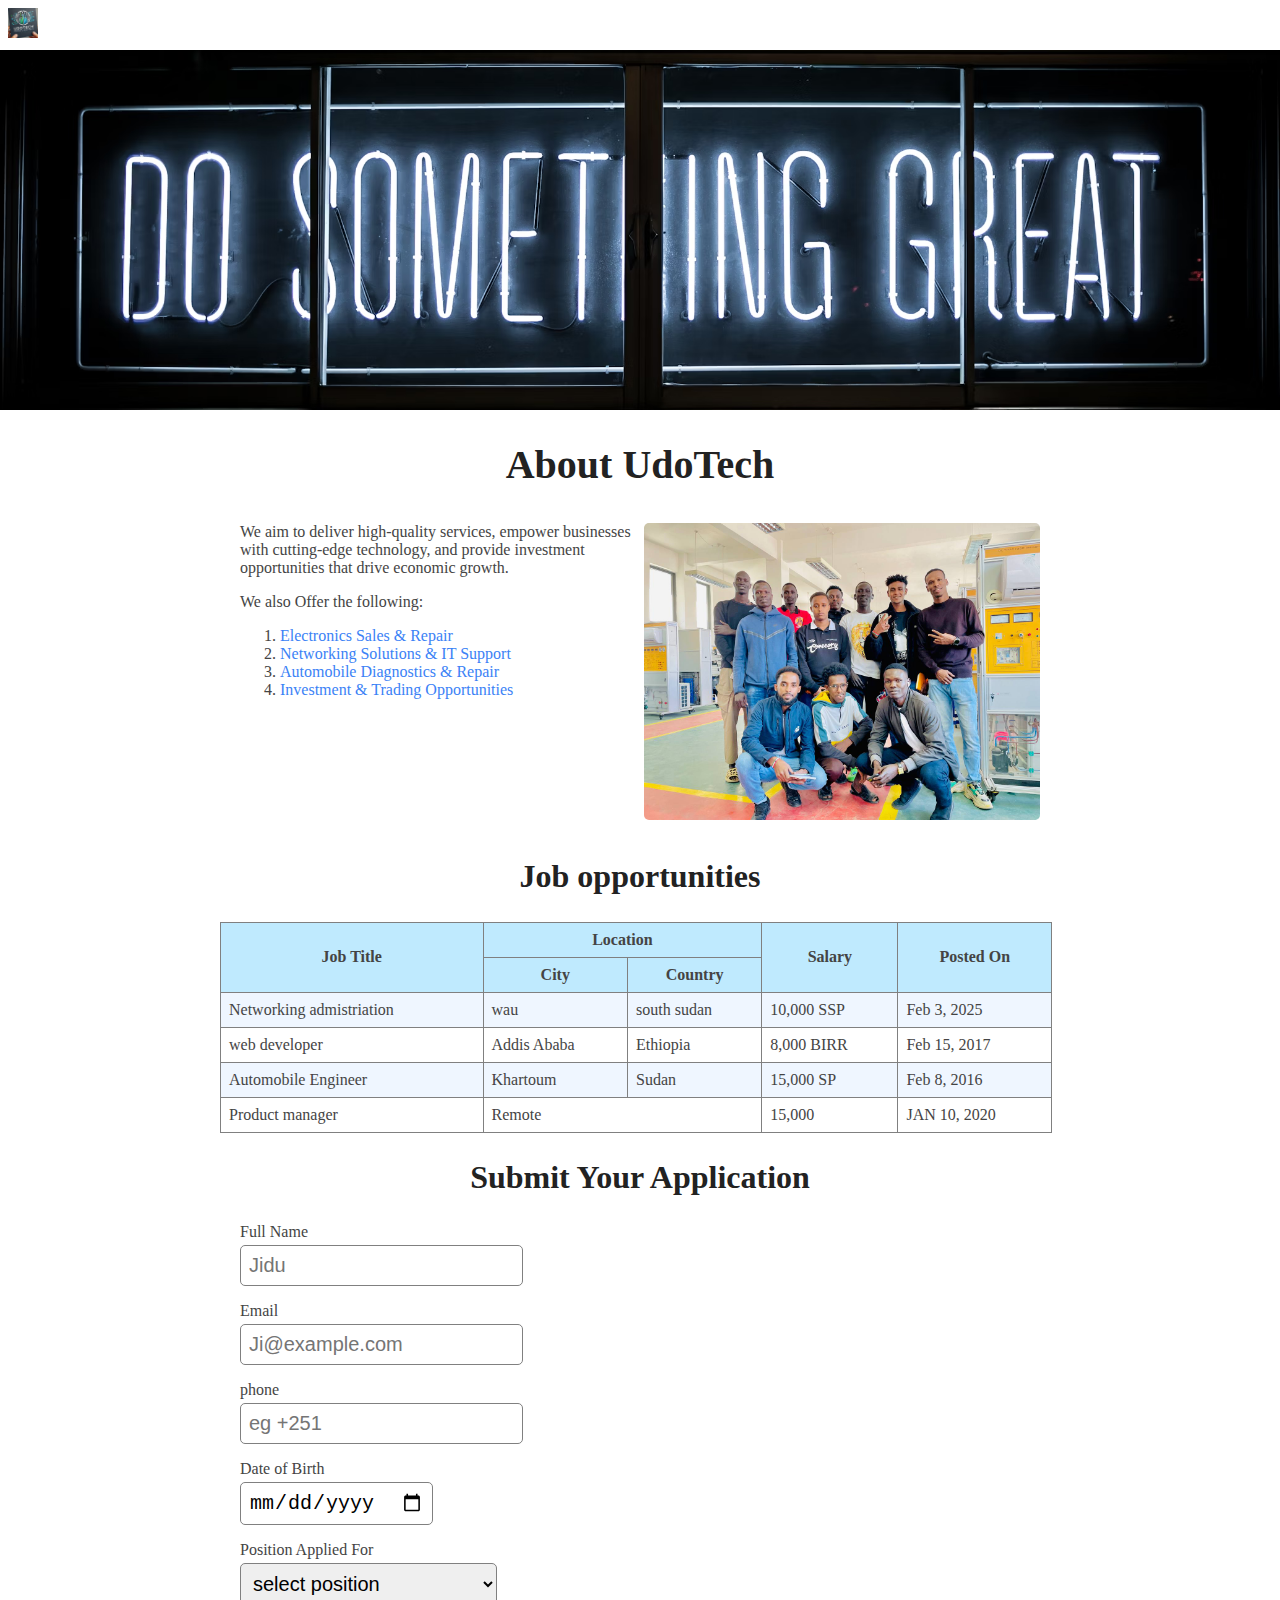
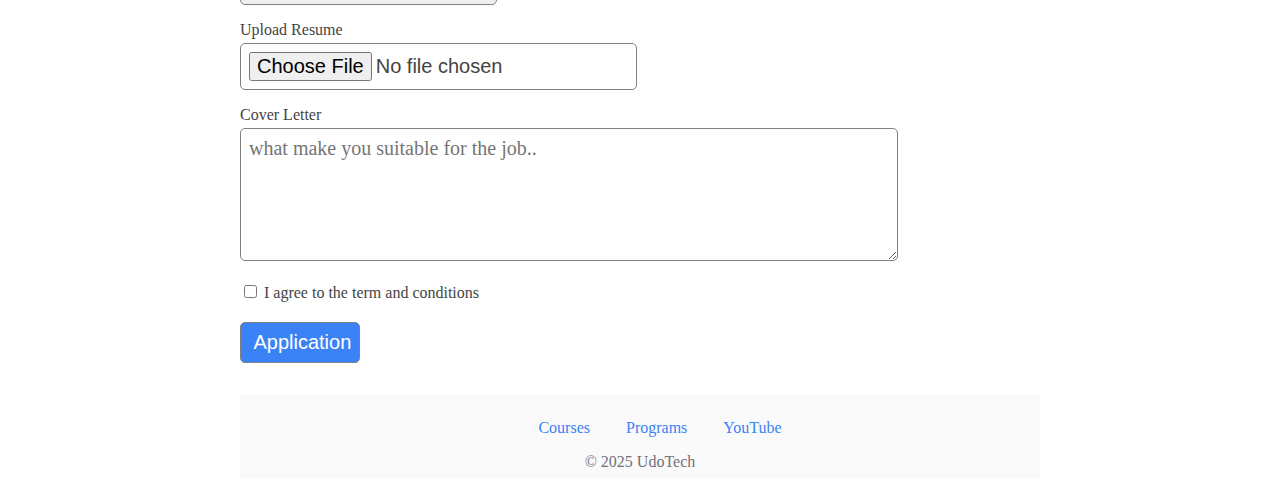
<file: index.html>
<!DOCTYPE html>

<html lang="en">

<head>
    <title>UdoTech</title>
    <link rel="stylesheet" href="style2.css">

</head>

<body>
    <div id="navbar">
        <img id="logo" alt="UdoTech Logo" src="udo_tech.webp">

    </div>
    <img id="banner" src="do_something.avif" alt="Banner" height="360">

    <h1>About UdoTech </h1> 

    <div id="About">

        <div id="description">
            <p style="margin-top: 0;">
                We aim to deliver high-quality services, empower businesses with cutting-edge
                technology, and provide investment opportunities that drive economic growth.
            </p>

            <p>
                We also Offer the following:
            <ol>
                <li>
                    <a href="https://www.google.com" method="_bank">
                        Electronics Sales & Repair
                    </a>
                </li>
                <li>
                    <a href="https://www.google.com" method="_bank">
                        Networking Solutions & IT Support
                    </a>
                </li>
                <li>
                    <a href="https://www.google.com" method="_bank">
                        Automobile Diagnostics & Repair
                    </a>
                </li>
                <li>
                    <a href="https://www.google.com" method="_bank">
                        Investment & Trading Opportunities
                    </a>
                </li>
            </ol>
            </p>

        </div>
        <div id="Team">
            <img id="team_image" src="team.jpg" alt="Team"  width="700">
        </div>

    </div>

    <h2>Job opportunities</h2>

    <div>
    <table id="job-table">
        <tr class="job-header-row">
             <th rowspan="2">Job Title</th>
             <th colspan="2">Location</th>
             <th rowspan="2">Salary</th>
             <th rowspan="2">Posted On</th>
        </tr>
        <tr class="job-header-row">
            <th>City</th>
            <th>Country</th>
        </tr>
        <tr class="job-header-row">
            <td>Networking admistriation</td>
            <td>wau</td>
            <td>south sudan</td>
            <td>10,000 SSP</td>
            <td>Feb 3, 2025</td>
        </tr>
        <tr class="job-header-row">
            <td>web developer</td>
            <td>Addis Ababa</td>
            <td>Ethiopia</td>
            <td>8,000 BIRR</td>
            <td>Feb 15, 2017</td>
        </tr>
        <tr class="job-header-row">
            <td>Automobile Engineer</td>
            <td>Khartoum</td>
            <td>Sudan</td>
            <td>15,000 SP</td>
            <td>Feb 8, 2016</td>
        </tr>
        <tr class="job-header-row">
            <td> Product manager</td>
            <td colspan="2">Remote</td>
            <td>15,000</td>
            <td>JAN 10, 2020</td>
        </tr>
    </table>
    </div>

    <div id="Application">
        <h2>Submit Your Application</h2>

        <form id="Application-form">

            <div class="form-group">
                <label for="name">Full Name</label><br>
                <input  type="text" name="Full Name" id="name" required placeholder="Jidu">
            </div>

            <div >

            <div class="form-group">
                <label for="email">Email</label><br>
                <input type="text" id="email" name="email address" required placeholder="Ji@example.com">
            </div>

            <div class="form-group">
                <label for="phone">phone</label><br>
                <input type="tel" name="phone" id="phone" placeholder="eg +251" required>
            </div>

            <div class="form-group">
                <label for="dob">Date of Birth</label><br>
                <input type="date" name="dob" id="dob" required>

            </div>

            <div class="form-group">
                <label for="position">Position Applied For</label><br>
                <select name="position Applied" id="position">
                     <option value="">select position</option>
                    <option value="Networking">Networking admistriation</option>
                    <option value="web developer">web developer</option>
                    <option value="Automobile">Automobile Engineer</option>
                    <option value="Product">Product manager</option>
                </select>
            </div>

            <div >
                <label for="resume">Upload Resume</label><br>
                <input type="file" name="resume" id="name" accept=".pdf,.Doc,.Docx" required>
            </div>

            <div class="form-group">
                <label for="coverletter">Cover Letter</label><br>
                 <textarea name="coverletter" id="coverletter" rows="5"   placeholder="what make you suitable for the job.."></textarea>
            </div>

            <div class="form-group">
                <label for="Terms">
                    <input type="checkbox" name="Term" id="Term" required>
                    I agree to the term and conditions
                </label>
            </div>

            <div class="form-group">
                <input type="Submit" value=" Application">
            </div>
           
        </form>


    </div>

    <div id="footer">
        <ul id="footer-link">
            <li>
                <a href="https://www.grafdom.com/blog/top-20-best-tech-websites-and-blogs/">
                    Courses
                </a>
            </li>
            <li>
                <a href="https://www.grafdom.com/blog/top-20-best-tech-websites-and-blogs/" target="_blank">
                    Programs
                </a>
            </li>
            <li>
                <a href="https://www.grafdom.com/blog/top-20-best-tech-websites-and-blogs/">
                    YouTube
                </a>
            </li>
        </ul>

        <span class="copy-right"t>&copy; 2025 UdoTech</span>
    </div>


</body>

</html>
</file>
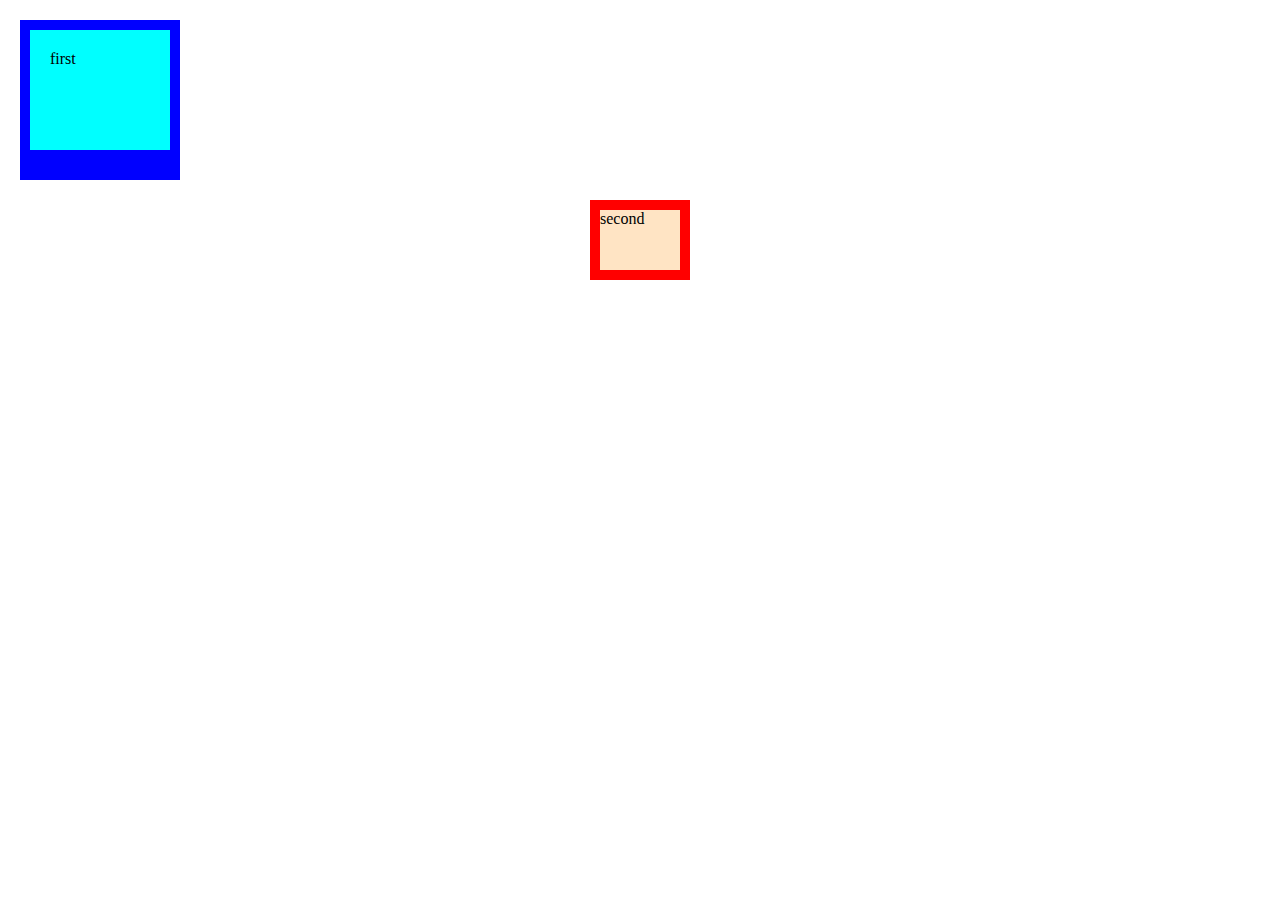
<file: Boxmodel.html>
<!DOCTYPE html>

<html>
    <head>
        <title>Box model</title>
        <style>
            body{
                padding: 0;
                margin: 0;
            }
            .box-one{
                background-color: aqua;
                height: 80px;
                width: 100px;
                padding: 20px;
                 /* padding-left: 20px;
                 padding-right: 20px;
                 padding-top: 20px;
                 padding-bottom: 20px; */
                border: 10px solid blue;
                border-bottom-width: 30px;
                /* border-radius: 20px; */
                margin: 20px;
            }
            .box-two{
                background-color: bisque;
                height: 60px;
                width: 80px;
                /* width: 100px; */
                border: 10px solid red;
                margin: 20px auto 30px auto;
            }
        </style>
    </head>

    <body>
        <div class="box-one">
            first
        </div>
        <div class="box-two">
            second
        </div>

    </body>
</html>
</file>
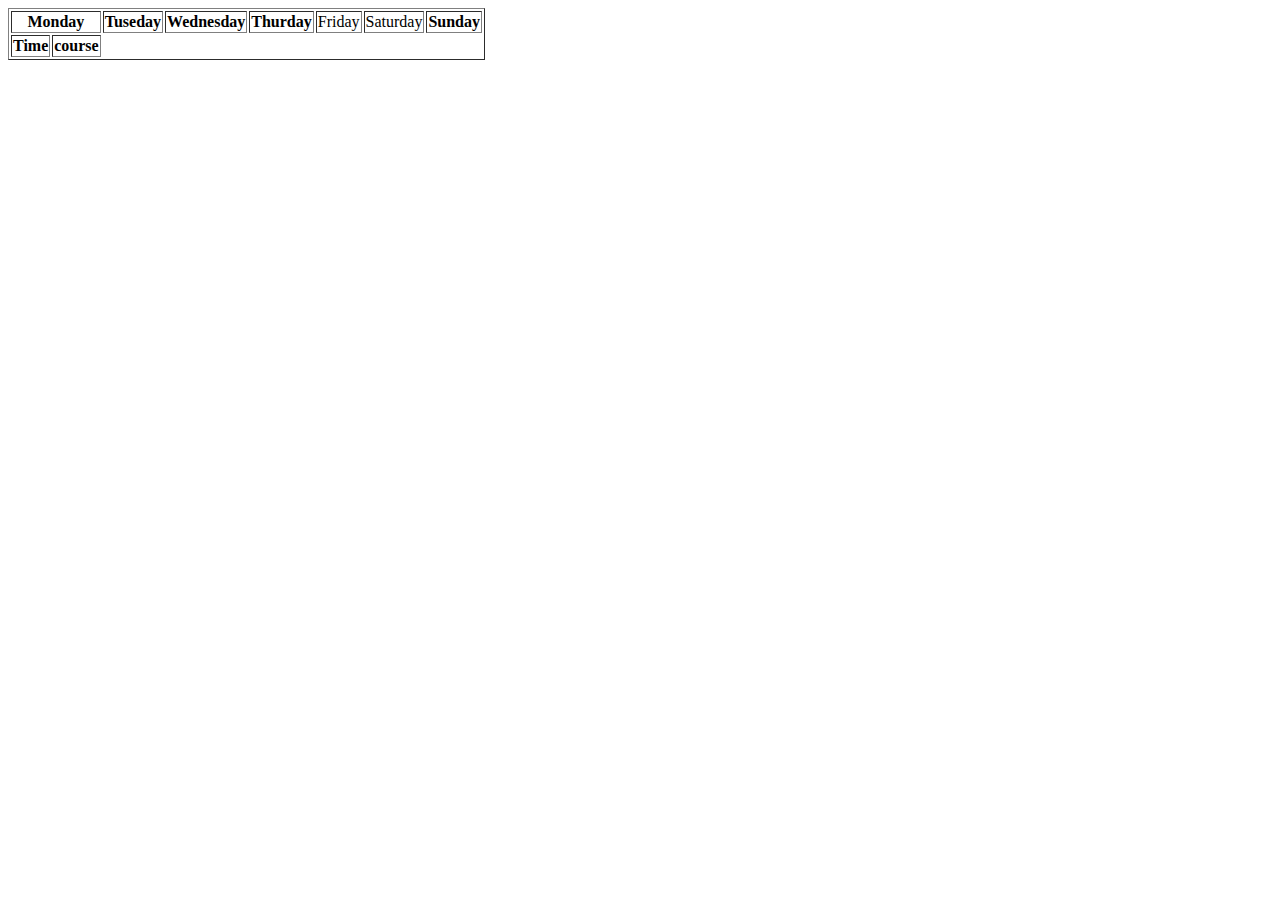
<file: table_practise.html>
<!DOCTYPE html>
<html>
    <head>
        <title>Time Table</title>

    </head>
    <body>
        <table border="1">
             <tr>
                <th colspan="2">Monday</th>
                <th>Tuseday</th>
                <th>Wednesday</th>
                <th>Thurday</th>
                <td>Friday</td>
                <td>Saturday</t>
                <th>Sunday</th>
            </tr>
             <tr>
                <th>Time</th>
                <th>course</th>  

             </tr>
        </table>
    </body>
</html>
</file>
<file: style2.css>
html{
    font-size: 16px;
}

body{
    margin: 0;
    padding: 0;
    font-family: serif;
    font-size: 1rem;
    color: #444444;

}
h1,h2,h3,h4,h5,h6{
    font-family: serif;
    font-weight: 600;
    color: #222222;
}
h1{ 
    font-size: 2.5rem;
}
h2{
    font-size: 2rem;
}
h3{
    font-size: 1.75rem;
}
h4{
    font-size: 1.5rem;
}
h5{
    font-size: 1.25rem;
}
h6{
    font-size: 1rem;
}
h1{
    text-align: center; 
}
h2{
    text-align: center; 
    
}
h3{
    margin-bottom: 4px;
    margin-top: 0;
}
a{
    text-decoration: none;
    color: #3B82F6;
}
a:hover,a:focus{
    color: #1D4ED8;
}
#banner{
    width: 100%;
}
#banner{
    object-fit: cover;
}
#navbar{
    padding: 8px;
    margin: 0;
}
#logo{
    height: 30px;
}
#About{
    display: flex;
    max-width: 800px;
    margin:0 auto;
    padding: 8px;
}
#description{
    width: 50%;
    padding-right: 8px;
}
#Team{
    width: 50%;
}
#team_image{
    border-radius:5px;
    width: 100%;
   
}
 #job-table{
    width: 65%;
    margin-left: 220px;
    border: 1px solid gray;
    border-collapse: collapse;
    
   
 }
 .job-header-row th{
    border: 1px solid gray;
    padding: 8px;
    background-color: #BFEAFE;
    text-align: center;
    
 }
 .job-header-row td{
    border: 1px solid gray;
    padding: 8px;
 }
 #job-table tr:nth-child(odd){
    background-color:  #eff6ff
 }
#Job{
    max-width: 800px;
    margin: 0 auto;
    padding: 0 8px;
}
.apply{
    float: right;
}
#Application{
    max-width: 800px;
    margin: 0 auto;
    padding: 0;
}
 .form-group{
    margin: 16px 0;
}
#Application-form label{
    font-weight: 600px;
}
#Application-form input, select,textarea{
    padding: 8px;
    font-size: 1.25rem;
    margin-top: 4px;
    border-radius: 5px;
    border: 1px solid gray;
}
.form-group textarea{
    width: 80%;
    font-family: serif;
}
.form-group input [type="checkbox"]{
    width: 16px;
    height: 106px;
}
.form-group input[type="Submit"]{
    background-color: #3B82F6;
    color: white;
    font-weight: 500;
    cursor: pointer;

}
#footer{
    background-color: #FAFAFA;
    padding: 8px;
    margin-top: 32px;
    text-align: center;
}
#footer-link{
    list-style: none;
    text-align: center;
     
}
#footer-link li{
    display: inline;
    margin: 0 16px;
}
.copy-right{
    color: #71717A;
}
</file>
